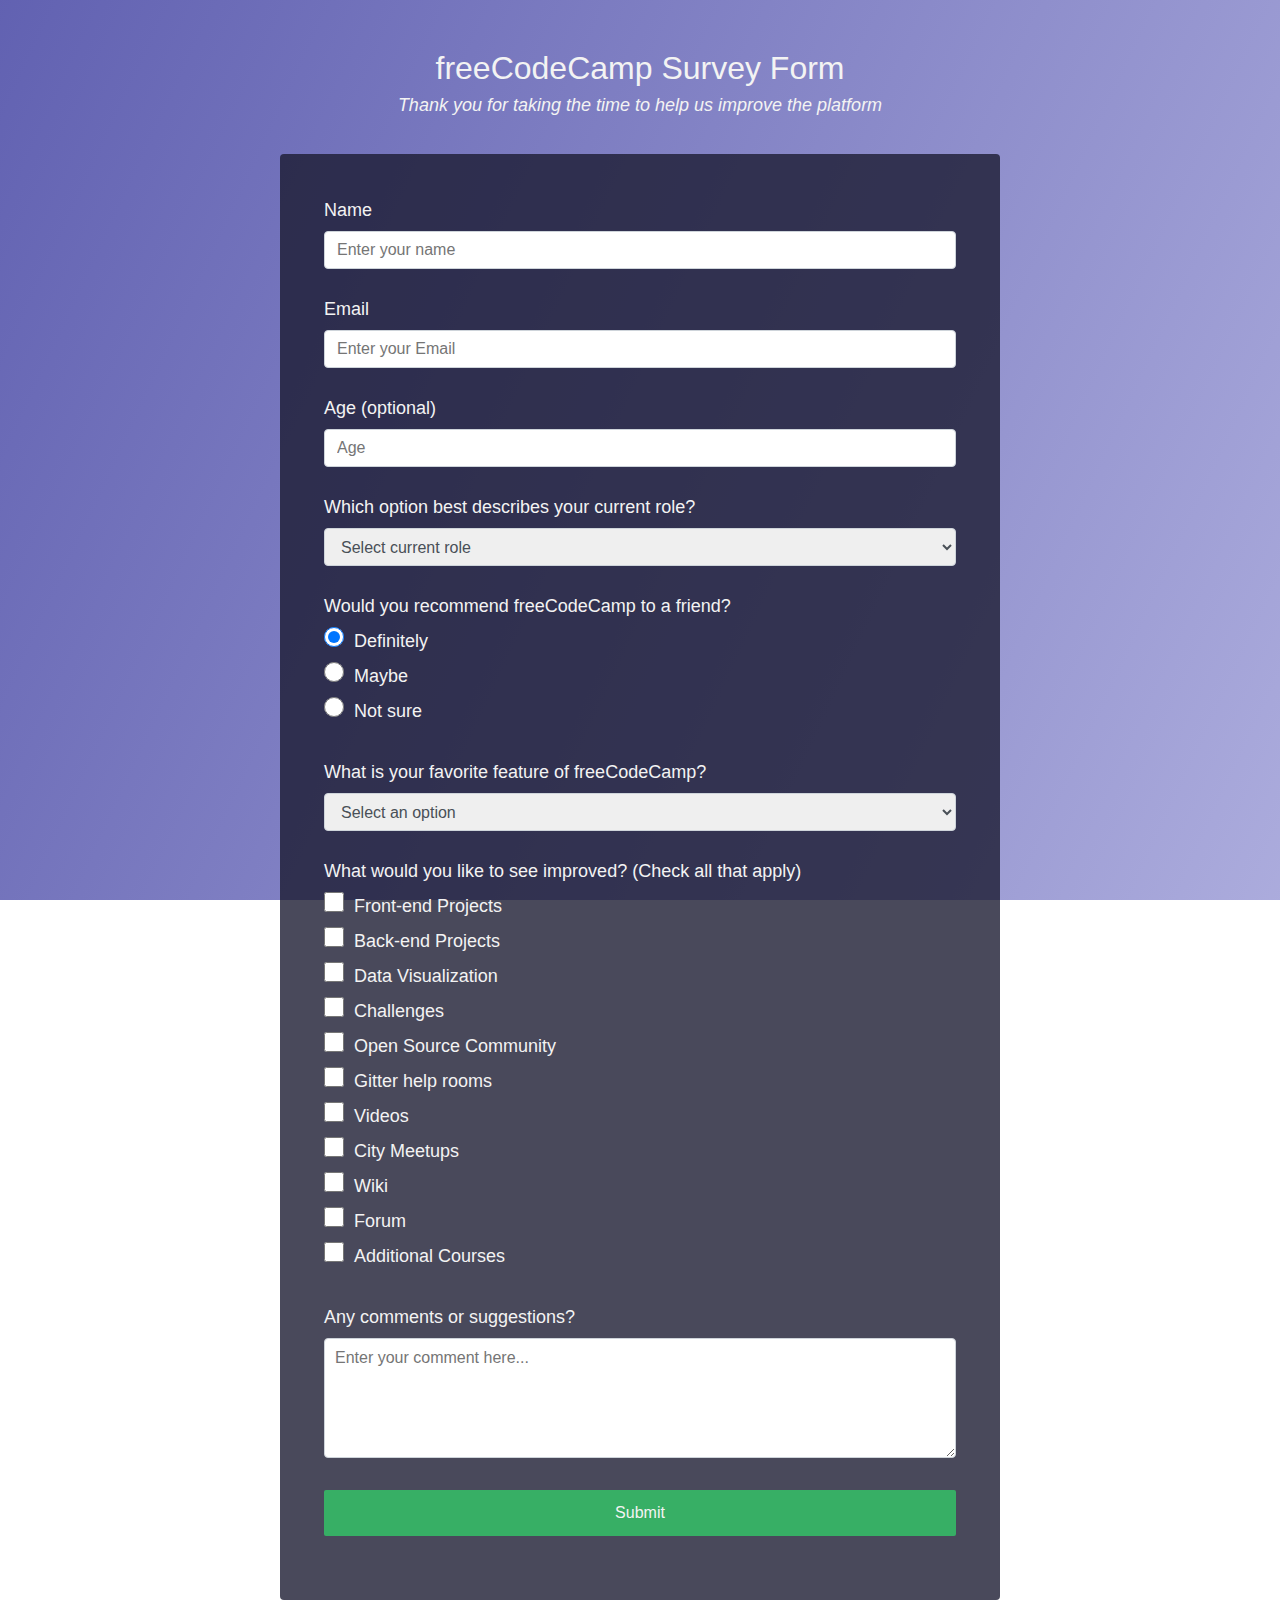
<file: responsive-web-design/survey-form/index.html>
<!DOCTYPE html>
<html lang="en">
<head>
    <meta charset="UTF-8">
    <link rel="stylesheet" href="style.css">
    <title>Project 2</title>
</head>
<body>
    <div class="container">

        <header>
            <h1 id="title">freeCodeCamp Survey Form</h1>
            <p id="description">Thank you for taking the time to help us improve the platform</p>
        </header>

        <form action="#" id="survey-form">

            <div class="form-box">
                <label for="name" id="name-label">Name</label>
                <input type="text" id="name" name="name" class="input" placeholder="Enter your name" required>
            </div>

            <div class="form-box">
                <label for="email" id="email-label">Email</label>
                <input type="email" id="email" name="email" class="input" placeholder="Enter your Email" required>
            </div>

            <div class="form-box">
                <label for="age" id="number-label">Age (optional)</label>
                <input type="number" id="age" name="age" class="input" placeholder="Age" min="10" max="99">
            </div>

            <div class="form-box">
                <p>Which option best describes your current role?</p>
                <select name="role" id="dropdown">
                    <option value disabled selected>Select current role</option>
                    <option value="student">Student</option>
                    <option value="job">Full Time Job</option>
                    <option value="learner">Full Time Learner</option>
                    <option value="prefer-no">Prefer not to say</option>
                    <option value="other">Other</option>
                </select>
            </div>

            <div class="form-box">
                <p>Would you recommend freeCodeCamp to a friend?</p>
                <label>
                    <input type="radio" name="user-recommend" id="definitely" value="definitely" class="input-radio" checked>Definitely
                </label>
                <label>
                    <input type="radio" name="user-recommend" id="maybe" value="maybe" class="input-radio">Maybe
                </label>
                <label>
                    <input type="radio" name="user-recommend" id="not-sure" value="not-sure" class="input-radio">Not sure
                </label>
            </div>

            <div class="form-box">
                <p>What is your favorite feature of freeCodeCamp?</p>
                <select name="most-like" id="most-like">
                    <option value disabled selected>Select an option</option>
                    <option value="challenges">Challenges</option>
                    <option value="projects">Projects</option>
                    <option value="community">Community</option>
                    <option value="open-source">Open Source</option>
                </select>
            </div>

            <div class="form-box">
                <p>What would you like to see improved? (Check all that apply)</p>
                <label>
                    <input type="checkbox" name="prefer" id="front-end-projects" value="front-end-projects" class="input-radio">Front-end Projects
                </label>
                <label>
                    <input type="checkbox" name="prefer" id="back-end-projects" value="back-end-projects" class="input-radio">Back-end Projects
                </label>
                <label>
                    <input type="checkbox" name="prefer" id="data-visualization" value="data-visualization" class="input-radio">Data Visualization
                </label>
                <label>
                    <input type="checkbox" name="prefer" id="challenges" value="challenges" class="input-radio">Challenges
                </label>
                <label>
                    <input type="checkbox" name="prefer" id="open-source-community" value="open-source-community" class="input-radio">Open Source Community
                </label>
                <label>
                    <input type="checkbox" name="prefer" id="gitter-help-rooms" value="gitter-help-rooms" class="input-radio">Gitter help rooms
                </label>
                <label>
                    <input type="checkbox" name="prefer" id="videos" value="videos" class="input-radio">Videos
                </label>
                <label>
                    <input type="checkbox" name="prefer" id="city-meetups" value="city-meetups" class="input-radio">City Meetups
                </label>
                <label>
                    <input type="checkbox" name="prefer" id="wiki" value="wiki" class="input-radio">Wiki
                </label>
                <label>
                    <input type="checkbox" name="prefer" id="forum" value="forum" class="input-radio">Forum
                </label>
                <label>
                    <input type="checkbox" name="prefer" id="additional-courses" value="additional-courses" class="input-radio">Additional Courses
                </label>
            </div>

            <div class="form-box">
                <p>Any comments or suggestions?</p>
                <textarea name="comment" id="comment" placeholder="Enter your comment here..."></textarea>
            </div>

            <div class="form-box">
                <button type="submit" id="submit">Submit</button>
            </div>

        </form>

    </div>
</body>
</html>
</file>
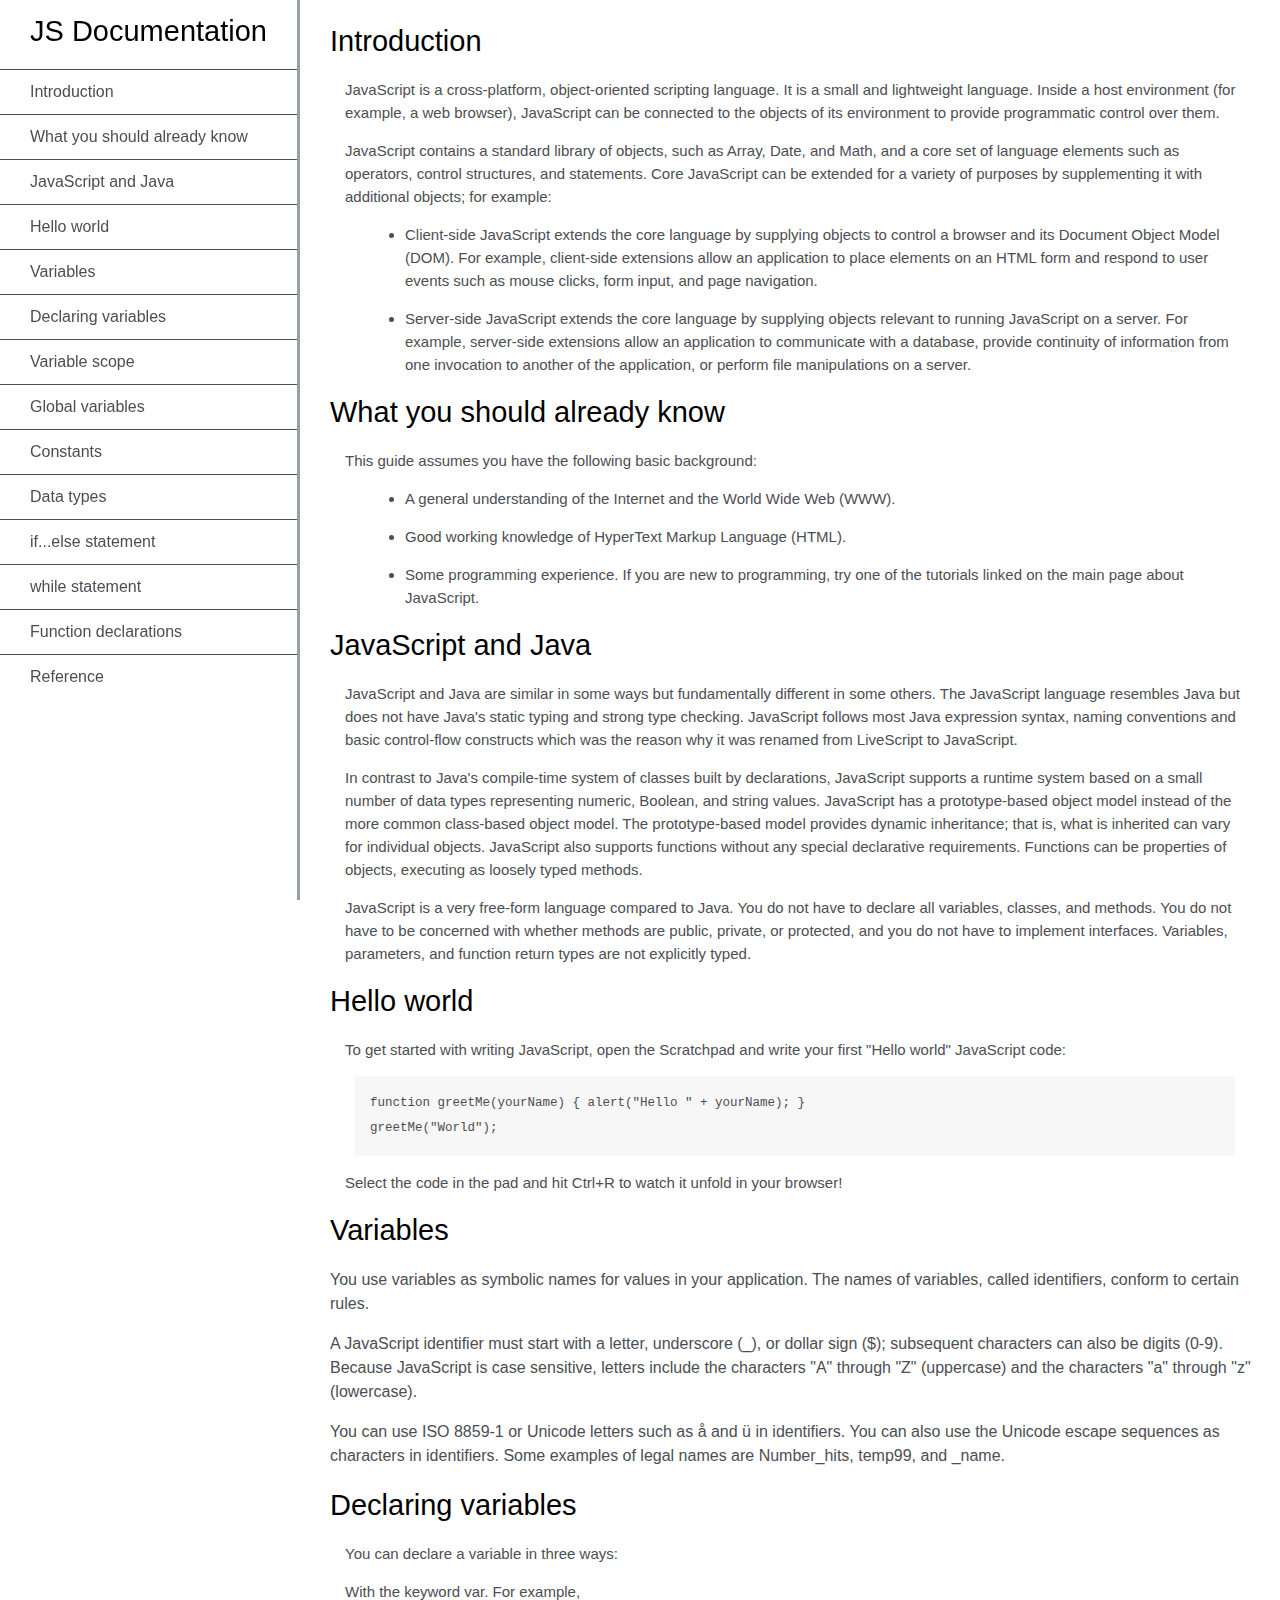
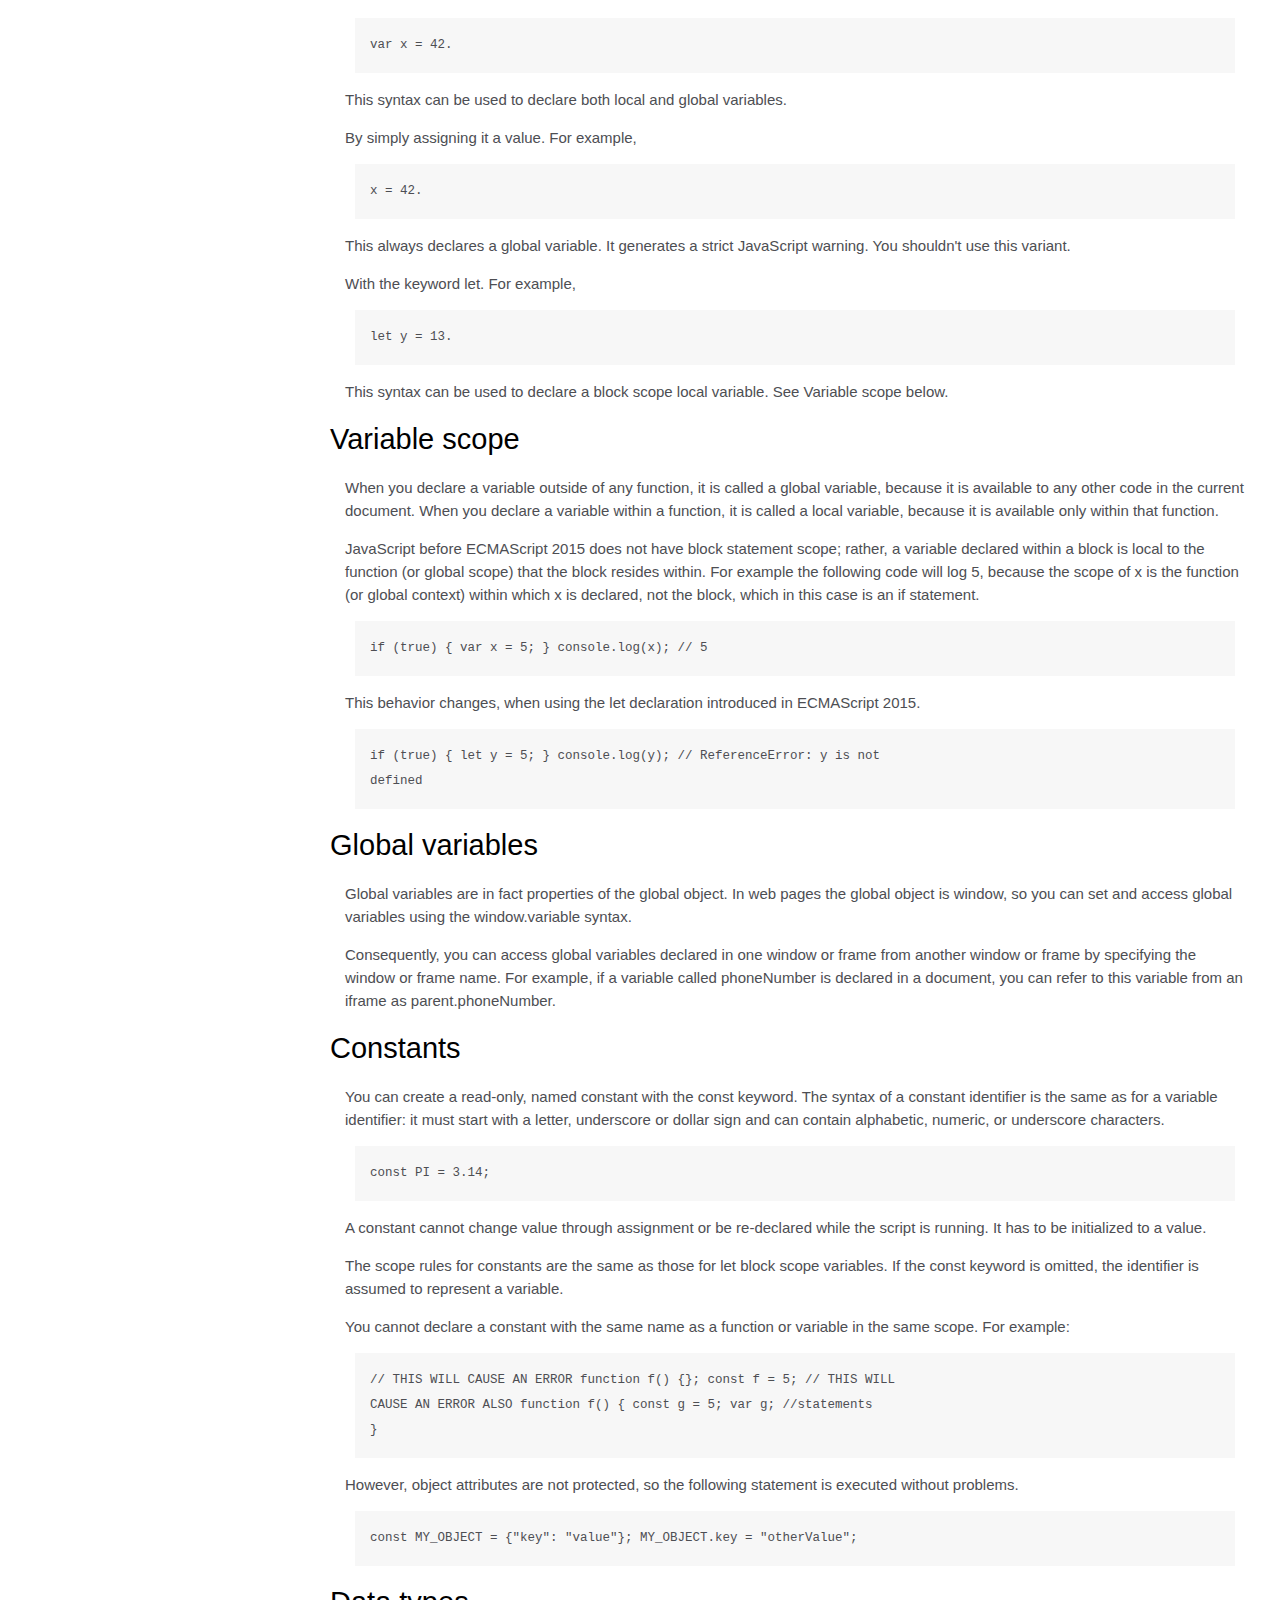
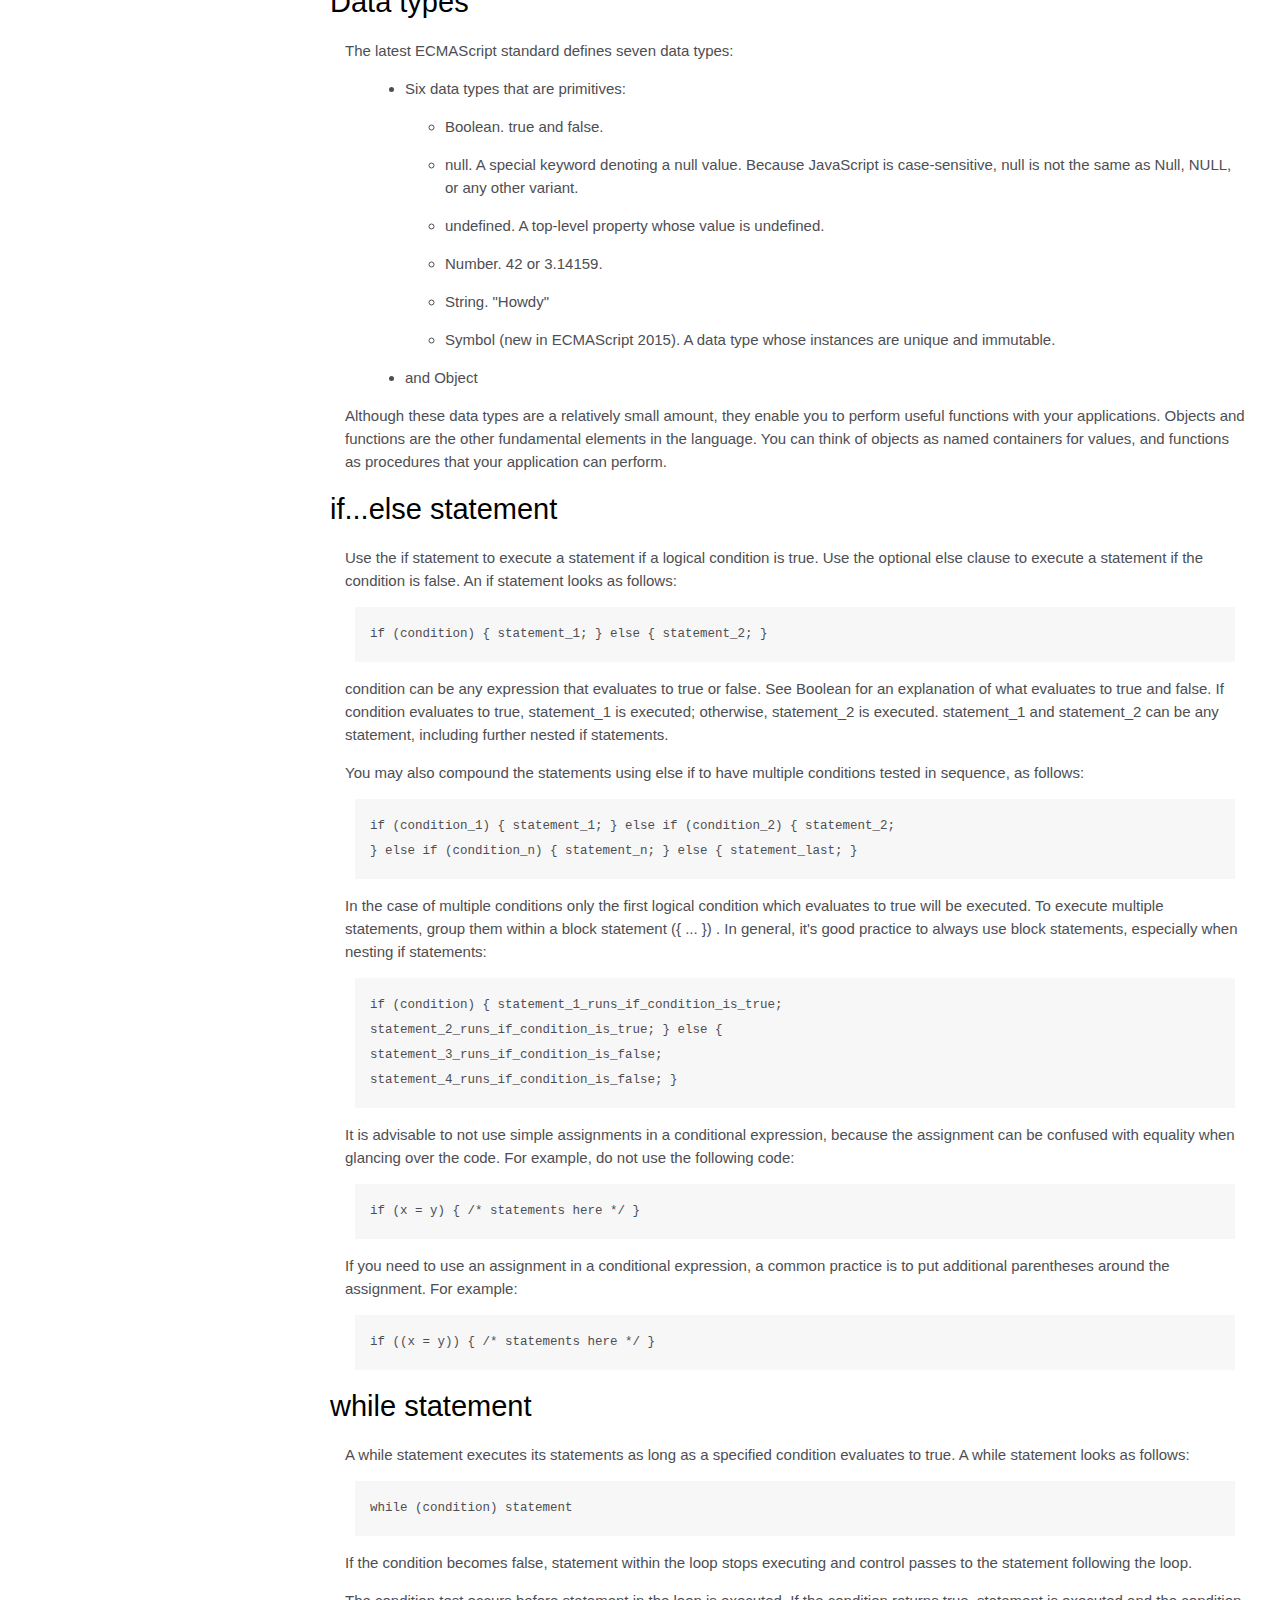
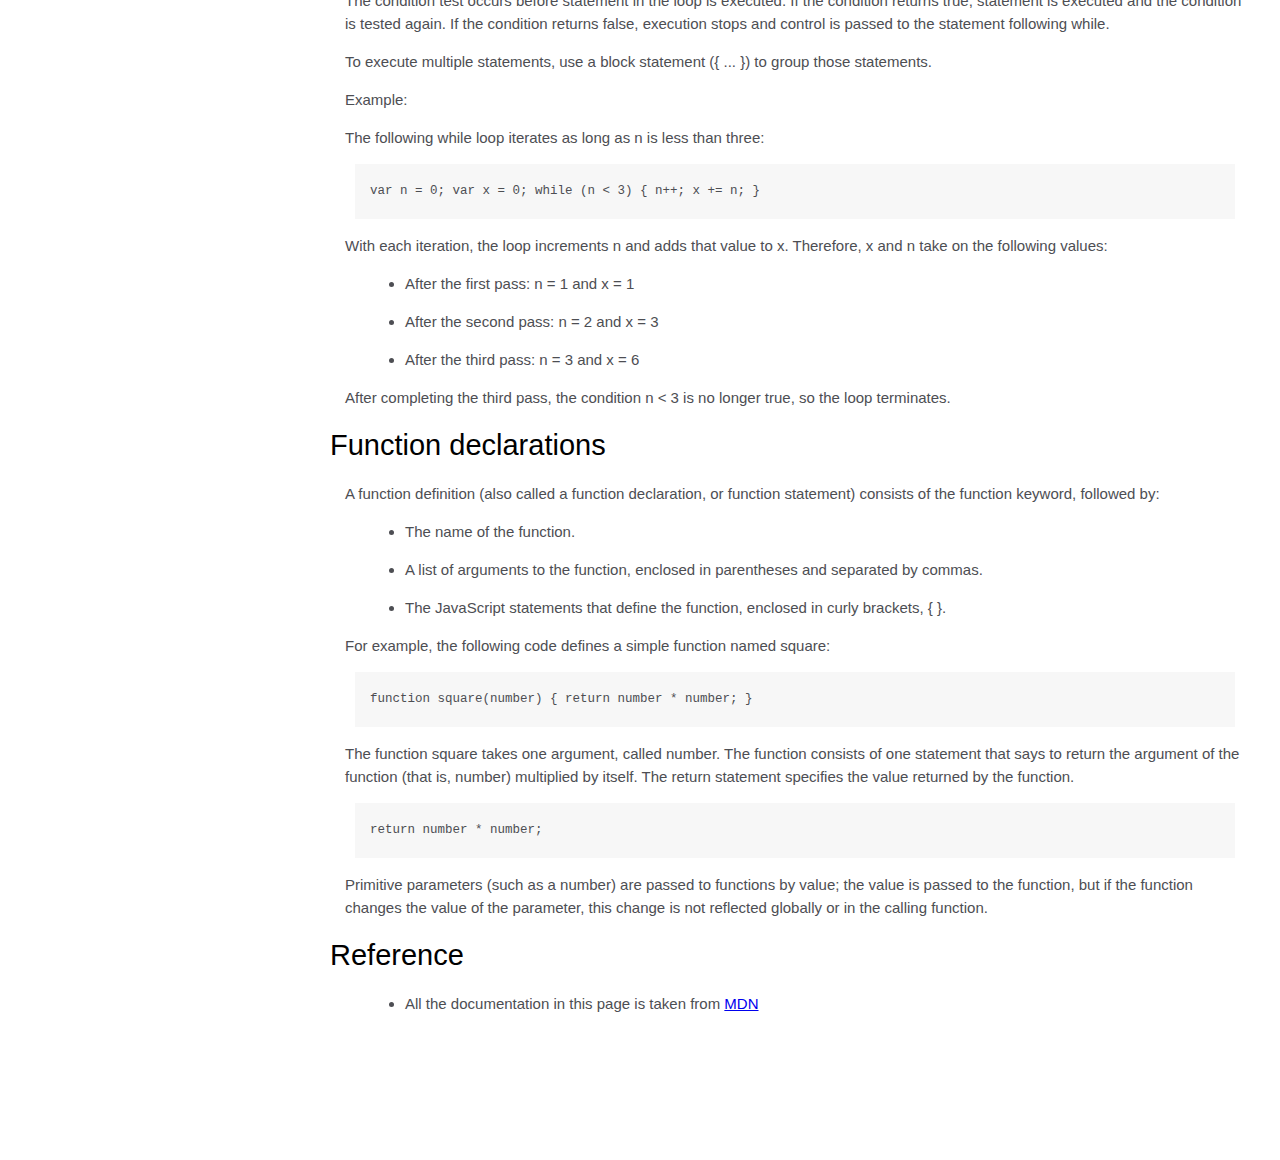
<file: responsive-web-design/technical-documentation-page/index.html>
<!DOCTYPE html>
<html lang="en">
<head>
    <meta charset="UTF-8">
    <meta name="viewport" content="width=device-width, initial-scale=1.0">
    <link rel="stylesheet" href="style.css">
    <title>Project 4</title>
</head>
<body>
    
    <nav id="navbar">

        <header>JS Documentation</header>
        <ul>
            <li><a class="nav-link" href="#Introduction">Introduction</a></li>
            <li><a class="nav-link" href="#What_you_should_already_know">What you should already know</a></li>
            <li><a class="nav-link" href="#JavaScript_and_Java">JavaScript and Java</a></li>
            <li><a class="nav-link" href="#Hello_world">Hello world</a></li>
            <li><a class="nav-link" href="#Variables">Variables</a></li>
            <li><a class="nav-link" href="#Declaring_variables">Declaring variables</a></li>
            <li><a class="nav-link" href="#Variable_scope">Variable scope</a></li>
            <li><a class="nav-link" href="#Global_variables">Global variables</a></li>
            <li><a class="nav-link" href="#Constants">Constants</a></li>
            <li><a class="nav-link" href="#Data_types">Data types</a></li>
            <li><a class="nav-link" href="#if...else_statement">if...else statement</a></li>
            <li><a class="nav-link" href="#while_statement">while statement</a></li>
            <li><a class="nav-link" href="#Function_declarations">Function declarations</a></li>
            <li><a class="nav-link" href="#Reference">Reference</a></li>
        </ul>

    </nav>


    <main id="main-doc">

        <section class="main-section" id="Introduction">
            <header>Introduction</header>
            <article>
                <p>JavaScript is a cross-platform, object-oriented scripting language. It is a small and lightweight language. Inside a host environment (for example, a web browser), JavaScript can be connected to the objects of its environment to provide programmatic control over them.</p>
                <p>JavaScript contains a standard library of objects, such as Array, Date, and Math, and a core set of language elements such as operators, control structures, and statements. Core JavaScript can be extended for a variety of purposes by supplementing it with additional objects; for example:</p>
                <ul>
                    <li>Client-side JavaScript extends the core language by supplying objects to control a browser and its Document Object Model (DOM). For example, client-side extensions allow an application to place elements on an HTML form and respond to user events such as mouse clicks, form input, and page navigation.</li>
                    <li>Server-side JavaScript extends the core language by supplying objects relevant to running JavaScript on a server. For example, server-side extensions allow an application to communicate with a database, provide continuity of information from one invocation to another of the application, or perform file manipulations on a server.</li>
                </ul>
            </article>
        </section>

        <section class="main-section" id="What_you_should_already_know">
            <header>What you should already know</header>
            <article>
                <p>This guide assumes you have the following basic background:</p>
                <ul>
                    <li>A general understanding of the Internet and the World Wide Web (WWW).</li>
                    <li>Good working knowledge of HyperText Markup Language (HTML).</li>
                    <li>Some programming experience. If you are new to programming, try one of the tutorials linked on the main page about JavaScript.</li>
                </ul>
            </article>
        </section>

        <section class="main-section" id="JavaScript_and_Java">
            <header>JavaScript and Java</header>
            <article>
                <p>JavaScript and Java are similar in some ways but fundamentally different in some others. The JavaScript language resembles Java but does not have Java's static typing and strong type checking. JavaScript follows most Java expression syntax, naming conventions and basic control-flow constructs which was the reason why it was renamed from LiveScript to JavaScript.</p>
                <p>In contrast to Java's compile-time system of classes built by declarations, JavaScript supports a runtime system based on a small number of data types representing numeric, Boolean, and string values. JavaScript has a prototype-based object model instead of the more common class-based object model. The prototype-based model provides dynamic inheritance; that is, what is inherited can vary for individual objects. JavaScript also supports functions without any special declarative requirements. Functions can be properties of objects, executing as loosely typed methods.</p>
                <p>JavaScript is a very free-form language compared to Java. You do not have to declare all variables, classes, and methods. You do not have to be concerned with whether methods are public, private, or protected, and you do not have to implement interfaces. Variables, parameters, and function return types are not explicitly typed.</p>
            </article>
        </section>

        <section class="main-section" id="Hello_world">
            <header>Hello world</header>
            <article>
                <p>To get started with writing JavaScript, open the Scratchpad and write your first "Hello world" JavaScript code:</p>
                <code>function greetMe(yourName) { alert("Hello " + yourName); }<br>greetMe("World");</code>
                <p>Select the code in the pad and hit Ctrl+R to watch it unfold in your browser!</p>
            </article>
        </section>

        <section class="main-section" id="Variables">
            <header>Variables</header>
            <p>You use variables as symbolic names for values in your application. The names of variables, called identifiers, conform to certain rules.</p>
            <p>A JavaScript identifier must start with a letter, underscore (_), or dollar sign ($); subsequent characters can also be digits (0-9). Because JavaScript is case sensitive, letters include the characters "A" through "Z" (uppercase) and the characters "a" through "z" (lowercase).</p>
            <p>You can use ISO 8859-1 or Unicode letters such as å and ü in identifiers. You can also use the Unicode escape sequences as characters in identifiers. Some examples of legal names are Number_hits, temp99, and _name.</p>
        </section>

        <section class="main-section" id="Declaring_variables">
            <header>Declaring variables</header>
            <article>
                <p>You can declare a variable in three ways:</p>
                <p>With the keyword var. For example,</p>
                <code>var x = 42.</code>
                <p>This syntax can be used to declare both local and global variables.</p>
                <p>By simply assigning it a value. For example,</p>
                <code>x = 42.</code>
                <p>This always declares a global variable. It generates a strict JavaScript warning. You shouldn't use this variant.</p>
                <p>With the keyword let. For example,</p>
                <code>let y = 13.</code>
                <p>This syntax can be used to declare a block scope local variable. See Variable scope below.</p>
            </article>
        </section>

        <section class="main-section" id="Variable_scope">
            <header>Variable scope</header>
            <article>
                <p>When you declare a variable outside of any function, it is called a global variable, because it is available to any other code in the current document. When you declare a variable within a function, it is called a local variable, because it is available only within that function.</p>
                <p>JavaScript before ECMAScript 2015 does not have block statement scope; rather, a variable declared within a block is local to the function (or global scope) that the block resides within. For example the following code will log 5, because the scope of x is the function (or global context) within which x is declared, not the block, which in this case is an if statement.</p>
                <code>if (true) { var x = 5; } console.log(x); // 5</code>
                <p>This behavior changes, when using the let declaration introduced in ECMAScript 2015.</p>
                <code>if (true) { let y = 5; } console.log(y); // ReferenceError: y is not<br>defined</code>
            </article>
        </section>

        <section class="main-section" id="Global_variables">
            <header>Global variables</header>
            <article>
                <p>Global variables are in fact properties of the global object. In web pages the global object is window, so you can set and access global variables using the window.variable syntax.</p>
                <p>Consequently, you can access global variables declared in one window or frame from another window or frame by specifying the window or frame name. For example, if a variable called phoneNumber is declared in a document, you can refer to this variable from an iframe as parent.phoneNumber.</p>
            </article>
        </section>

        <section class="main-section" id="Constants">
            <header>Constants</header>
            <article>
                <p>You can create a read-only, named constant with the const keyword. The syntax of a constant identifier is the same as for a variable identifier: it must start with a letter, underscore or dollar sign and can contain alphabetic, numeric, or underscore characters.</p>
                <code>const PI = 3.14;</code>
                <p>A constant cannot change value through assignment or be re-declared while the script is running. It has to be initialized to a value.</p>
                <p>The scope rules for constants are the same as those for let block scope variables. If the const keyword is omitted, the identifier is assumed to represent a variable.</p>
                <p>You cannot declare a constant with the same name as a function or variable in the same scope. For example:</p>
                <code>// THIS WILL CAUSE AN ERROR function f() {}; const f = 5; // THIS WILL<br>CAUSE AN ERROR ALSO function f() { const g = 5; var g; //statements<br>}</code>
                <p>However, object attributes are not protected, so the following statement is executed without problems.</p>
                <code>const MY_OBJECT = {"key": "value"}; MY_OBJECT.key = "otherValue";</code>
            </article>
        </section>

        <section class="main-section" id="Data_types">
            <header>Data types</header>
            <article>
                <p>The latest ECMAScript standard defines seven data types:</p>
                <ul>
                    <li>Six data types that are primitives:</li>
                    <ul>
                        <li>Boolean. true and false.</li>
                        <li>null. A special keyword denoting a null value. Because JavaScript is case-sensitive, null is not the same as Null, NULL, or any other variant.</li>
                        <li>undefined. A top-level property whose value is undefined.</li>
                        <li>Number. 42 or 3.14159.</li>
                        <li>String. "Howdy"</li>
                        <li>Symbol (new in ECMAScript 2015). A data type whose instances are unique and immutable.</li>
                    </ul>
                    <li>and Object</li>
                </ul>
                <p>Although these data types are a relatively small amount, they enable you to perform useful functions with your applications. Objects and functions are the other fundamental elements in the language. You can think of objects as named containers for values, and functions as procedures that your application can perform.</p>
            </article>
        </section>

        <section class="main-section" id="if...else_statement">
            <header>if...else statement</header>
            <article>
                <p>Use the if statement to execute a statement if a logical condition is true. Use the optional else clause to execute a statement if the condition is false. An if statement looks as follows:</p>
                <code>if (condition) { statement_1; } else { statement_2; }</code>
                <p>condition can be any expression that evaluates to true or false. See Boolean for an explanation of what evaluates to true and false. If condition evaluates to true, statement_1 is executed; otherwise, statement_2 is executed. statement_1 and statement_2 can be any statement, including further nested if statements.</p>
                <p>You may also compound the statements using else if to have multiple conditions tested in sequence, as follows:</p>
                <code>if (condition_1) { statement_1; } else if (condition_2) { statement_2;<br>} else if (condition_n) { statement_n; } else { statement_last; }</code>
                <p>In the case of multiple conditions only the first logical condition which evaluates to true will be executed. To execute multiple statements, group them within a block statement ({ ... }) . In general, it's good practice to always use block statements, especially when nesting if statements:</p>
                <code>if (condition) { statement_1_runs_if_condition_is_true;<br>statement_2_runs_if_condition_is_true; } else {<br>statement_3_runs_if_condition_is_false;<br>statement_4_runs_if_condition_is_false; }</code>
                <p>It is advisable to not use simple assignments in a conditional expression, because the assignment can be confused with equality when glancing over the code. For example, do not use the following code:</p>
                <code>if (x = y) { /* statements here */ }</code>
                <p>If you need to use an assignment in a conditional expression, a common practice is to put additional parentheses around the assignment. For example:</p>
                <code>if ((x = y)) { /* statements here */ }</code>
            </article>
        </section>

        <section class="main-section" id="while_statement">
            <header>while statement</header>
            <article>
                <p>A while statement executes its statements as long as a specified condition evaluates to true. A while statement looks as follows:</p>
                <code>while (condition) statement</code>
                <p>If the condition becomes false, statement within the loop stops executing and control passes to the statement following the loop.</p>
                <p>The condition test occurs before statement in the loop is executed. If the condition returns true, statement is executed and the condition is tested again. If the condition returns false, execution stops and control is passed to the statement following while.</p>
                <p>To execute multiple statements, use a block statement ({ ... }) to group those statements.</p>
                <p>Example:</p>
                <p>The following while loop iterates as long as n is less than three:</p>
                <code>var n = 0; var x = 0; while (n < 3) { n++; x += n; }</code>
                <p>With each iteration, the loop increments n and adds that value to x. Therefore, x and n take on the following values:</p>
                <ul>
                    <li>After the first pass: n = 1 and x = 1</li>
                    <li>After the second pass: n = 2 and x = 3</li>
                    <li>After the third pass: n = 3 and x = 6</li>
                </ul>
                <p>After completing the third pass, the condition n < 3 is no longer true, so the loop terminates.</p>
            </article>
        </section>

        <section class="main-section" id="Function_declarations">
            <header>Function declarations</header>
            <article>
                <p>A function definition (also called a function declaration, or function statement) consists of the function keyword, followed by:</p>
                <ul>
                    <li>The name of the function.</li>
                    <li>A list of arguments to the function, enclosed in parentheses and separated by commas.</li>
                    <li>The JavaScript statements that define the function, enclosed in curly brackets, { }.</li>
                </ul>
                <p>For example, the following code defines a simple function named square:</p>
                <code>function square(number) { return number * number; }</code>
                <p>The function square takes one argument, called number. The function consists of one statement that says to return the argument of the function (that is, number) multiplied by itself. The return statement specifies the value returned by the function.</p>
                <code>return number * number;</code>
                <p>Primitive parameters (such as a number) are passed to functions by value; the value is passed to the function, but if the function changes the value of the parameter, this change is not reflected globally or in the calling function.</p>
            </article>
        </section>

        <section class="main-section" id="Reference">
            <header>Reference</header>
            <article>
                <ul>
                    <li>All the documentation in this page is taken from <a href="#">MDN</a></li>
                </ul>
            </article>
        </section>

    </main>

</body>
</html>
</file>
<file: responsive-web-design/survey-form/style.css>
* {
    margin: 0;
    padding: 0;
    box-sizing: border-box;
}

body {
    background-image: linear-gradient( 115deg, rgba(58, 58, 158, 0.8), rgba(136, 136, 206, 0.7) ), url(https://cdn.freecodecamp.org/testable-projects-fcc/images/survey-form-background.jpeg);
    background-size: cover;
    background-repeat: no-repeat;
    background-position: center;
    background-attachment: fixed;
    width: 100%;
    height: 100vh;
    color: #f3f3f3;
    font-family: Poppins, sans-serif;
}

body .container {
    margin-top: 50px;
    display: flex;
    flex-flow: column nowrap;
    justify-content: center;
    align-items: center;
}


/*HEADER*/

header {
    text-align: center;
    padding: 0 10px;
    margin-bottom: 30px;
}

header #title {
    width: 100%;
    margin-bottom: 8px;
    font-size: 32px;
    font-weight: 400;
}

header #description {
    width: 100%;
    margin-bottom: 8px;
    font-size: 18px;
    font-weight: 200;
    font-style: italic;
}


/*FORM*/

#survey-form {
    background-color: rgba(27, 27, 50, 0.8);
    border-radius: 4px;
    width: 720px;
    padding: 40px;
}

#survey-form .form-box {
    margin-bottom: 20px;
    padding: 4px;
}

.form-box label, .form-box p {
    display: inline-block;
    width: 100%;
    margin-bottom: 8px;
    font-size: 18px;
    font-weight: 400;
    line-height: 25px;
}

.form-box .input, .form-box select {
    display: inline-block;
    width: 100%;
    height: 38px;
    border: 1px solid #ced4da;
    border-radius: 4px;
    padding: 6px 12px;
    color: #495057;
    font-size: 16px;
    font-weight: 400;
}

.form-box .input-radio {
    width: 20px;
    height: 20px;
    margin-right: 10px;
}

.form-box textarea {
    width: 100%;
    height: 120px;
    resize: vertical;
    border: 1px solid #ced4da;
    border-radius: 4px;
    padding: 10px;
    color: #495057;
    font-family: Poppins, sans-serif;
    font-size: 16px;
    font-weight: 400;
}

.form-box button {
    width: 100%;
    height: 46px;
    background-color: #37af65;
    border: none;
    border-radius: 2px;
    padding: 12px;
    color: #f3f3f3;
    font-family: Poppins, sans-serif;
    font-size: 16px;
    font-weight: 400;
    cursor: pointer;
}

.form-box input:focus, .form-box select:focus {
    border-color: #80bdff;
    outline: 0;
    box-shadow: 0 0 0 0.2rem rgba(0, 123, 255, 0.25);
}
</file>
<file: responsive-web-design/technical-documentation-page/style.css>
* {
    margin: 0;
    padding: 0;
    box-sizing: border-box;
    text-decoration: none;
    color: #4d4e53;
}

body {
    font-family: "Open Sans", Arial, sans-serif;
    font-weight: 400;
}


/*NAVIGATION BAR*/

#navbar {
    width: 300px;
    border-right: 3px solid rgba(0, 22, 22, 0.4);
    position: fixed;
    top: 0;
    bottom: 0;
    left: 0;
}

#navbar header {
    margin: 10px;
    color: #000;
    font-size: 29px;
    text-align: center;
    line-height: 43px;
}

#navbar ul {
    height: 88%;
    margin: 16px 0;
    list-style-type: none;
    overflow-x: hidden;
    overflow-y: auto;
}

#navbar ul li {
    border-top: 1px solid rgb(77, 78, 83);
}

.nav-link {
    display: block;
    padding: 10px 30px;
    line-height: 24px;
}

@media only screen and (max-width: 500px) {
    #navbar {
        width: calc(100% - 20px);
        height: 275px;
        margin: 0 10px;
        border: none;
        position: static;
    }

    #navbar ul {
        border: 1px solid rgb(77, 78, 83);
    }
}


/*MAIN*/

#main-doc {
    width: calc(100% - 310px);
    margin: 0 0 110px 310px;
    padding: 20px;
}

@media only screen and (max-width: 500px) {
    #main-doc {
        width: 100%;
        margin: 20px 0 110px;
    }
}

.main-section header {
    color: #000;
    font-size: 29px;
    line-height: 43px;
}

.main-section article {
    margin: 15px;
}

.main-section article p {
    margin: 15px 0;
    font-size: 15px;
    line-height: 23px;
}

.main-section > p {
    margin: 16px 0;
    line-height: 24px;
}

.main-section article > ul {
    margin: 15px 0;
    padding-left: 40px;
}

.main-section article ul ul {
    padding-left: 40px;
}

.main-section article ul li {
    margin: 15px 0 0 20px;
    font-size: 15px;
    line-height: 23px;
}

.main-section article code {
    display: block;
    margin: 10px;
    padding: 15px;
    background-color: #f7f7f7;
    font-family: monospace;
    font-size: 12.5px;
    line-height: 25px;
}

.main-section article li a {
    color: #0000ee;
    text-decoration: underline;
}

.main-section article li a:hover {
    color: red;
}
</file>
